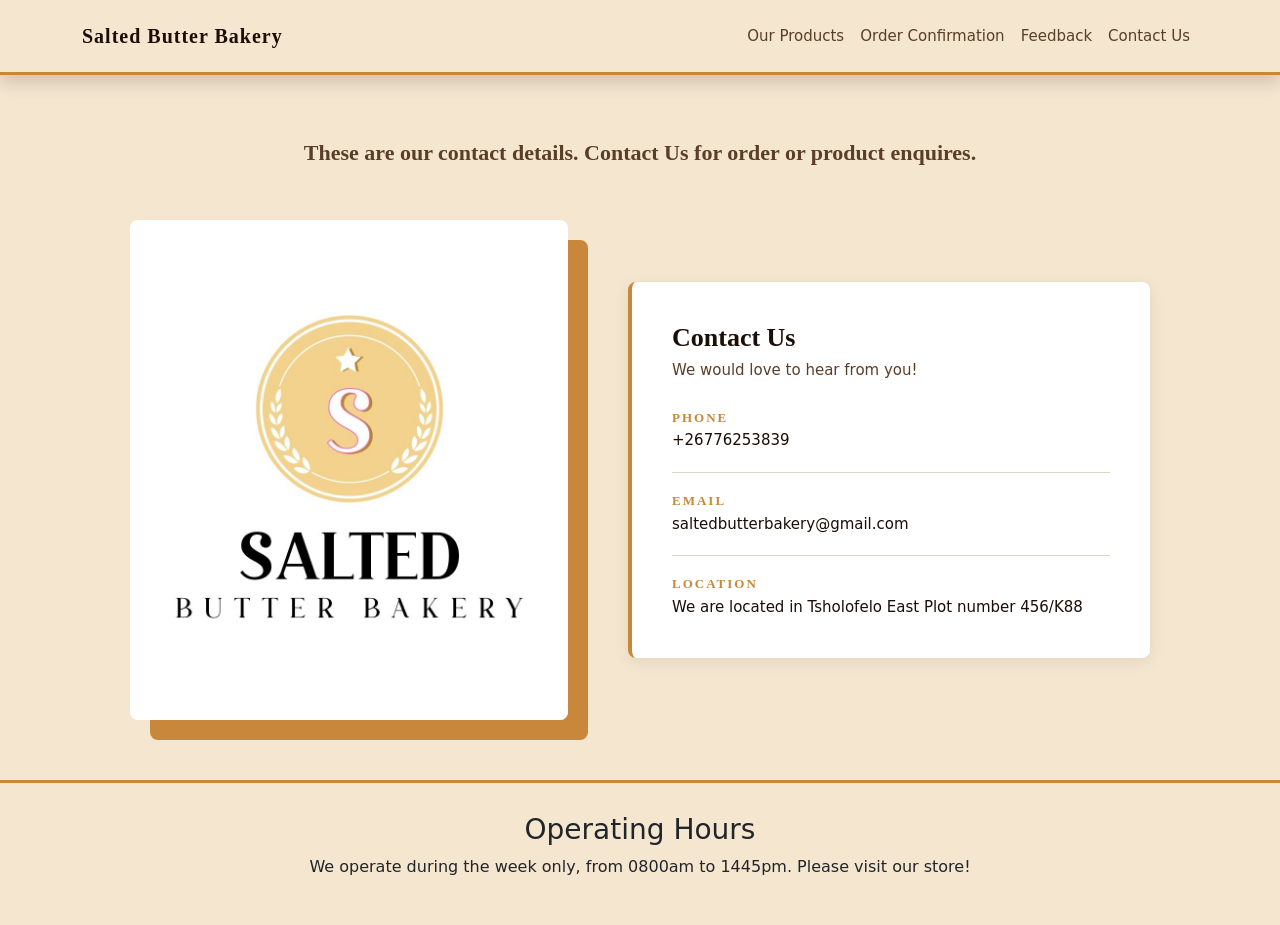
<file: contact.html>
<!DOCTYPE html>
<html lang="en">
<head>
    <meta charset="UTF-8">
    <meta name="viewport" content="width=device-width, initial-scale=1.0">
    <title>Contact Me</title>
    <link href="https://cdn.jsdelivr.net/npm/bootstrap@5.3.0/dist/css/bootstrap.min.css" rel="stylesheet">
    <link rel="stylesheet" href="style.css">
</head>
<body>
    <header>
        <nav class="navbar navbar-expand-lg shadow sm">
            <div class="container">
                <a class="navbar-brand fw-bold" href="index.html">Salted Butter Bakery</a>
                <button class="navbar-toggler" type="button" data-bs-toggle="collapse" data-bs-target="#navbarNav"></button>
                <div class="collapse navbar-collapse" id="navbarNav">
                   <ul class="navbar-nav ms-auto">
                      <li class="nav-item">
                          <a class="nav-link" href="product.html">Our Products</a>
                      </li>
                        <li class="nav-item">
                          <a class="nav-link" href="order.html">Order Confirmation</a>
                      </li>
                      <li class="nav-item">
                          <a class="nav-link" href="feedback.html">Feedback</a>
                      </li>
                      <li class="nav-item">
                          <a class="nav-link" href="contact.html">Contact Us</a>
                      </li>
                   </ul>
                </div>
            </div>
        </nav>
    </header>   
    <main>
        <section class="contact-section">
            <h1>These are our contact details. Contact Us for order or product enquires.</h1>
            <div class="contact-container">
                <div class="contact-image logo-card">
                    <img src="images/logo.jpg.jpg" alt="Bakery Logo">
                </div>
                <div class="contact-info contact-card">
                    <h2>Contact Us</h2>
                    <p>We would love to hear from you!</p>
                    <div class="info-item">
                        <h2>Phone</h2>
                        <p>+26776253839</p>
                    </div>
                    <div class="info-item">
                        <h2>Email</h2>
                        <p>saltedbutterbakery@gmail.com</p>
                    </div>
                    <div class="info-item">
                        <h2>Location</h2>
                        <p>We are located in Tsholofelo East Plot number 456/K88</p>
                    </div>
                </div>
            </div>
        </section>
    </main>
    <footer class="footer text-center">
        <h3>Operating Hours</h3>
        <p>We operate during the week only, from 0800am to 1445pm. Please visit our store!</p>
    </footer>
    <script src="https://cdn.jsdelivr.net/npm/@popperjs/core@2.11.6/dist/umd/popper.min.js"></script>
    <script src="https://cdn.jsdelivr.net/npm/bootstrap@5.3.0/dist/js/bootstrap.min.js"></script>
    <script>
        document.addEventListener("DOMContentLoaded", function () {
            const logoCard=document.querySelector(".logo-card");
            const contactCard=document.querySelector(".contact-card");
            setTimeout(() => {
                logoCard.classList.add("animate-in");
                contactCard.classList.add("animate-in");
            },200);
        });
    </script>
</body>
</html>
</file>
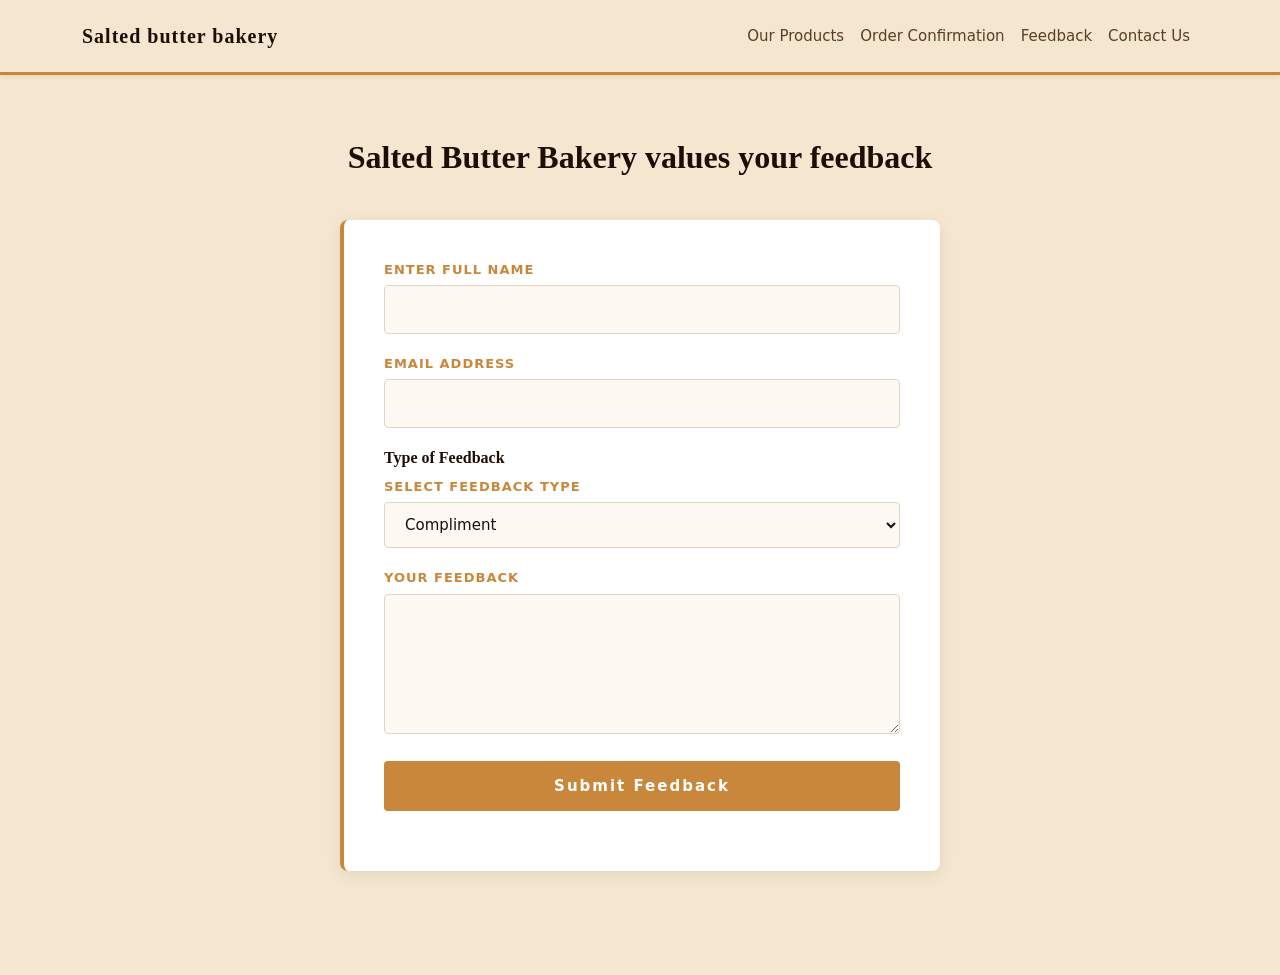
<file: feedback.html>
<!DOCTYPE html>
<html lang="en">
<head>
    <meta charset="UTF-8">
    <meta name="viewport" content="width=device-width, initial-scale=1.0">
    <title>Feedback Page</title>
    <!--Bootstrap CSS-->
    <link href="https://cdn.jsdelivr.net/npm/bootstrap@5.3.0/dist/css/bootstrap.min.css" rel="stylesheet">
    <!--Custom CSS-->
    <link rel="stylesheet" href="style.css">
</head>
<body>
    <header>
        <nav class="navbar navbar-expand-lg shadow-sm">
            <div class="container">
                <a class="navbar-brand fw-bold" href="index.html">Salted butter bakery</a>
                <button class="navbar-toggler" type="button" data-bs-toggle="collapse" data-bs-target="#navbarNav"></button>
                <div class="collapse navbar-collapse" id="navbarNav">
                    <ul class="navbar-nav ms-auto">
                        <li class="nav-item">
                            <a class="nav-link" href="product.html">Our Products</a>
                        </li>
                        <li class="nav-item">
                            <a class="nav-link" href="order.html">Order Confirmation</a>
                        </li>
                        <li class="nav-item">
                            <a class="nav-link" href="feedback.html">Feedback</a>
                        </li>
                        <li class="nav-item">
                            <a class="nav-link" href="contact.html">Contact Us</a>
                        </li>
                    </ul>
                </div>
            </div>
        </nav>
    </header>
    <main>
        <section class="feedback-section">
            <h1>Salted Butter Bakery values your feedback</h1>
            <form id="feedbackForm">
                <div class="user-info">
                    <label for="name"> Enter Full Name</label>
                    <input type="text" id="name" name="name" required>
                </div>
                <div>
                    <label for="email">Email Address</label>
                    <input type="email" id="email" name="email" required>
                </div>
                <h2>Type of Feedback</h2>
                <div>
                    <label for="feedback-type"> Select Feedback Type</label>
                    <select id="feedback-type" name="feedback-type" required>
                        <option value="compliment">Compliment</option>
                        <option value="Suggestion">Suggestion</option>
                        <option value="complaint">Complaint</option>
                    </select>
                </div>
                <div>
                    <label for="message">Your feedback</label>
                    <textarea id="message" name="message" rows="5"></textarea>
                </div>
                <div>
                    <button type="submit">Submit Feedback</button>
                </div>
            </form>
            <div id="thankYouMessage" style="display: none;">
                <h2>Thank You!</h2>
                <p>Your feedback has been submitted successfully.</p>
            </div>
        </section>
    </main>
    <script src="https://cdn.jsdelivr.net/npm/@popperjs/core@2.11.6/dist/umd/popper.min.js"></script>
    <script src="https://cdn.jsdelivr.net/npm/bootstrap@5.3.0/dist/js/bootstrap.min.js"></script>
</body>
</html>
</file>
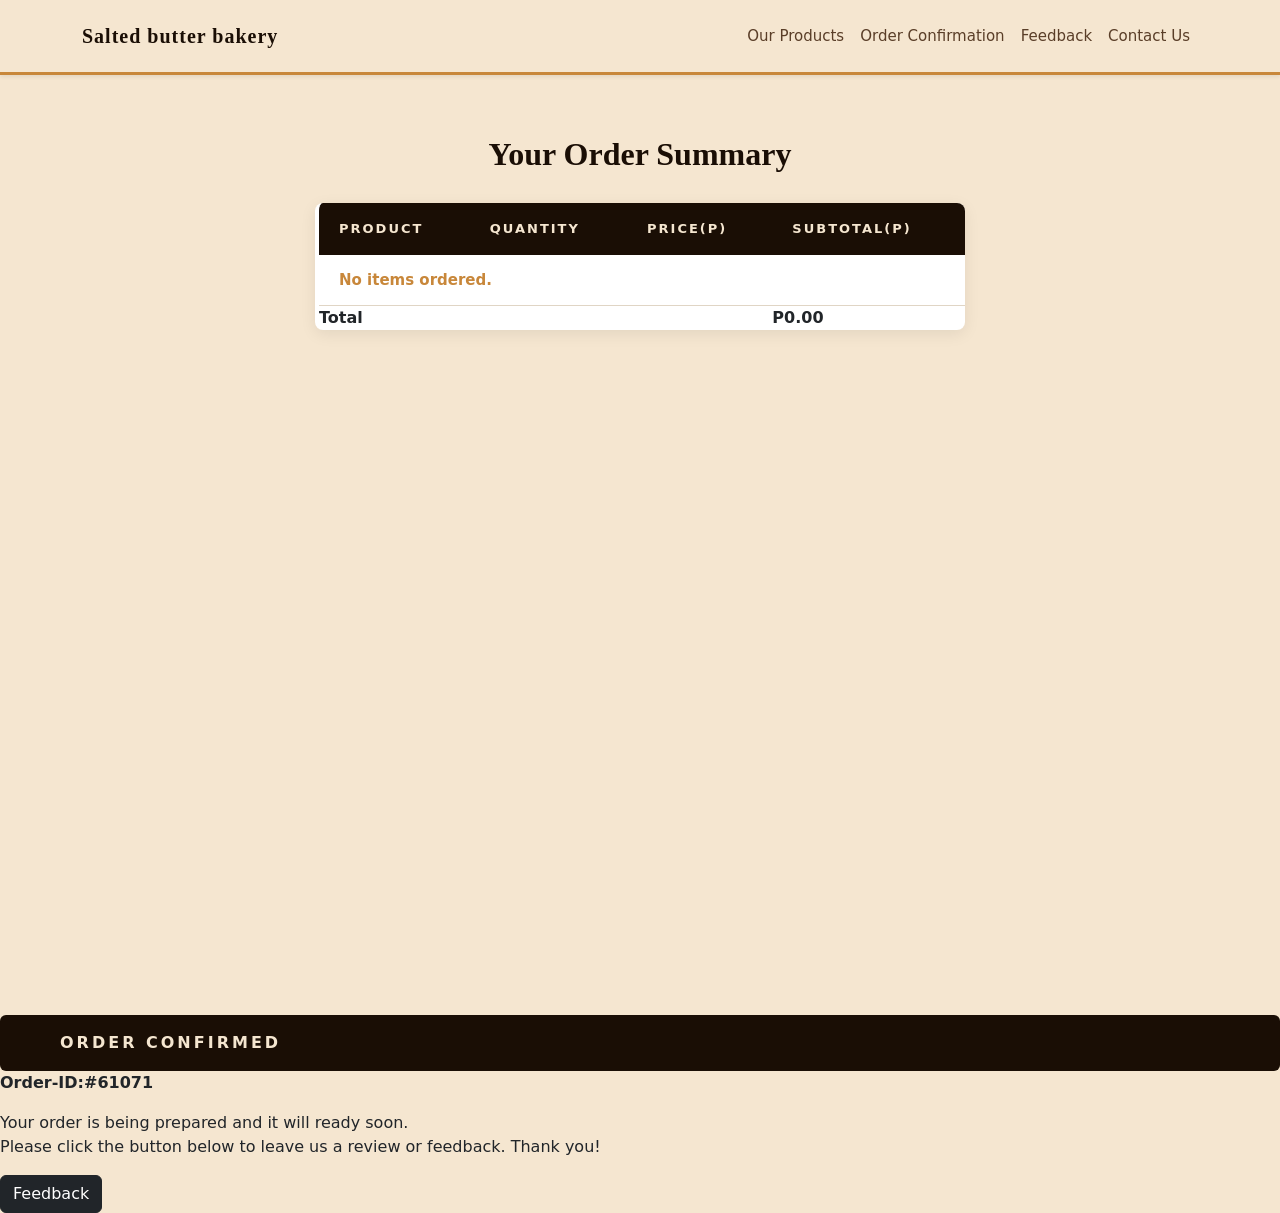
<file: order.html>
<!DOCTYPE html>
<html lang="en">
<head>
    <meta charset="UTF-8">
    <meta name="viewport" content="width=device-width, initial-scale=1.0">
    <title>Order Confirmation</title>
    <!--Bootstrap CSS-->
    <link href="https://cdn.jsdelivr.net/npm/bootstrap@5.3.0/dist/css/bootstrap.min.css" rel="stylesheet">
    <!--Custom CSS-->
    <link rel="stylesheet" href="style.css">
</head>
<body>
    <header>
        <nav class="navbar navbar-expand-lg shadow-sm">
            <div class="container">
                <a class="navbar-brand fw-bold" href="index.html">Salted butter bakery</a>
                <button class="navbar-toggler" type="button" data-bs-toggle="collapse" data-bs-target="#navbarNav"></button>
                <div class="collapse navbar-collapse" id="navbarNav">
                    <ul class="navbar-nav ms-auto">
                        <li class="nav-item">
                            <a class="nav-link" href="product.html">Our Products</a>
                        </li>
                        <li class="nav-item">
                            <a class="nav-link" href="order.html">Order Confirmation</a>
                        </li>
                        <li class="nav-item">
                            <a class="nav-link" href="feedback.html">Feedback</a>
                        </li>
                        <li class="nav-item">
                            <a class="nav-link" href="contact.html">Contact Us</a>
                        </li>
                    </ul>
                </div>
            </div>
        </nav>
    </header>
    <main>
        <section class="receipt-section">
            <h1>Your Order Summary</h1>
            <table>
                <thead>
                    <tr>
                        <th>Product</th>
                        <th>Quantity</th>
                        <th>Price(P)</th>
                        <th>Subtotal(P)</th>
                    </tr>
                </thead>
                <tbody id="orderTableBody">
                </tbody>
                <tfoot>
                    <tr>
                        <td colspan="3"><strong>Total</strong></td>
                        <td id="orderTotal"><strong>P0.00</strong></td>
                    </tr>
                </tfoot>
            </table>
        </section>
        <section class="confirmation">
            <p><strong>ORDER CONFIRMED</strong></p>
        </section>
        <p class="orderId"><strong>Order-ID:#<span id="orderId"></span></strong></p>
        <p>Your order is being prepared and it will ready soon. <br> Please click the button below to leave us a review or feedback. Thank you!</p>
        <a href="feedback.html" class="btn btn-dark">Feedback</a>
    </main>
    <script src="https://cdn.jsdelivr.net/npm/@popperjs/core@2.11.6/dist/umd/popper.min.js"></script>
    <script src="https://cdn.jsdelivr.net/npm/bootstrap@5.3.0/dist/js/bootstrap.min.js"></script>
    <script>
        document.getElementById("orderId").textContent = Math.floor(Math.random() * 90000) + 10000;
        const cart = JSON.parse(localStorage.getItem("bakeryCart")) || [];
        const tbody = document.getElementById("orderTableBody");
        let total = 0;
        if (cart.length === 0) {
            tbody.innerHTML = "<tr><td colspan='4'>No items ordered.</td></tr>";
        } else {
            cart.forEach(item => {
                const subtotal = (parseFloat(item.price) * item.quantity).toFixed(2);
                total += parseFloat(subtotal);
                tbody.innerHTML += `
                    <tr>
                        <td>${item.name}</td>
                        <td>${item.quantity}</td>
                        <td>P${item.price}</td>
                        <td>P${subtotal}</td>
                    </tr>
                `;
            });
        }
        document.getElementById("orderTotal").innerHTML = "<strong>P" + total.toFixed(2) + "</strong>";
    </script>
</body>
</html>
</file>
<file: style.css>
*{
  margin: 0%;
  padding: 0%;
  box-sizing: border-box;
}
.hero-section{
  height: 700px;
  overflow: hidden;
  position: relative;
  width: 100%;
  min-height: 100vh;
}
.hero-text-box h1 {
  font-size: 44px;
  font-weight: 700;
  color: #f5e6d0;
  line-height: 1.2;
  margin-bottom: 16px;
  font-family:'Times New Roman', serif;
}
.hero-text-box p {
  font-size: 16px;
  color: #d4b896;
  margin-bottom: 28px;
}
.hero-section img {
  width: 100%;
  height: 100%;
  object-fit: cover;
  object-position: center bottom;
  display: block;
}
.hero-text-box {
  position: absolute;
  top: 50%;
  left: 70px;
  transform: translateY(-50%);
  background-color: rgba(20, 10, 5, 0.65);
  padding: 40px;
  border-radius: 8px;
  max-width: 380px;
  border-left: 4px solid #c8873a;
  text-align: center;
}
nav, header {
  position: sticky;
  top: 0;
  z-index: 1000;
}
.btn-light {
  background-color: #c8873a !important;
  color: #ffffff !important;
  border: none !important;
  padding: 14px 36px !important;
  font-size: 14px !important;
  font-weight: 700 !important;
  letter-spacing: 2px !important;
  text-decoration: none;
  border-radius: 4px;
}
.hero-text-box .btn-light:hover {
  background-color: #a86d2a !important;
  color: #ffffff !important;
  text-decoration: none;
}
.navbar {
  background-color: #f5e6d0; 
  padding: 16px 0;
  border-bottom: 3px solid #c8873a;
  position: sticky;
  top: 0;
  z-index: 1000;
}
.navbar-brand {
  color: #1a0e05;
  font-size: 20px;
  font-weight: 700;
  letter-spacing: 1px;
  font-family: Georgia, 'Times New Roman', serif;
}
.nav-link {
  color: #5a3e28; /* medium warm brown, easy to read */
  font-size: 15px;
  font-weight: 500;
  padding: 8px 16px;
  transition: color 0.2s ease;
}
.nav-link:hover {
  color: #c8873a;
}
.nav-link.active {
  color: #c8873a;
  border-bottom: 2px solid #c8873a;
}
.navbar-toggler {
  border-color: #c8873a;
}
.products-section {
  padding: 80px 0;
  background-color: #ffffff;
  text-align: center;
}
.products-section h2 {
  font-size: 52px;
  font-weight: 700;
  color: #1a2e1a;
  font-family: Georgia, 'Times New Roman', serif;
  margin-bottom: 16px;
}
.products-section .description {
  font-size: 16px;
  color: #555555;
  max-width: 680px;
  margin: 0 auto 32px auto;
  line-height: 1.7;
}
.product-grid {
  display: grid;
  grid-template-columns: repeat(4, 1fr);
  gap: 24px;
  text-align: left;
  margin-top: 40px;
}
.product-card img {
  width: 100%;
  height: 260px;
  object-fit: cover;
  display: block;
  border-radius: 4px;
  transition: transform 0.3s ease;
}
.product-card img:hover {
  transform: scale(1.03);
}
.product-card h3 {
  font-size: 17px;
  font-weight: 600;
  color: #1a1a1a;
  margin-top: 12px;
  font-family: Georgia, 'Times New Roman', serif;
}
.footer {
  background-color: #f5e6d0 ;
  padding: 30px 20px;
  border-top: 3px solid #c8873a;
}
.footer h4 {
  font-size: 18px;
  font-weight: 700;
  color:  #1a0e05;
  font-family: Georgia, 'Times New Roman', serif;
  letter-spacing: 2px;
  margin-bottom: 8px;
}
.footer .offer {
  font-size: 14px;
  color:#5a3e28;
  margin-bottom: 16px;
}
.footer .offer .promo-code {
  color: #c0392b;
  font-weight: 600;
}
.footer .brand {
  font-size: 12px;
  color: #7a5c3e;
  letter-spacing: 1px;
  margin-top: 16px;
  font-family: Georgia, 'Times New Roman', serif;
}
.footer .btn-light {
  background-color: #c8873a;
  color: #ffffff;
  border: none;
  padding: 10px 28px;
  font-size: 13px;
  font-weight: 700;
  letter-spacing: 2px;
  border-radius: 4px;
  text-decoration: none;
}
.footer .btn-light:hover {
  background-color: #a86d2a;
  color: #ffffff;
  text-decoration: none;
}
.products-page .product-grid {
  display: grid;
  grid-template-columns: repeat(4, 1fr);
  gap: 24px;
}
.products-page h1 {
  text-align: center;
  font-size: 42px;
  font-weight: 700;
  color: #1a0e05;
  font-family: Georgia, 'Times New Roman', serif;
  margin-top: 40px;
  margin-bottom: 10px;
}
.products-page p {
  text-align: center;
  font-size: 16px;
  color: #5a3e28;
  margin-bottom: 40px;
}
.grid-section {
  padding: 20px 0 60px 0;
  background-color: #ffffff;
}
.products-page .card {
  border: 1px solid #e0d5c5;
  border-radius: 6px;
  overflow: hidden;
  background-color: #ffffff;
  box-shadow: 0 2px 8px rgba(0, 0, 0, 0.06);
  transition: box-shadow 0.3s ease;
}
.products-page .card:hover {
  box-shadow: 0 6px 20px rgba(0, 0, 0, 0.12);
}
.products-page .card-img img {
  width: 100%;
  height: 220px;
  object-fit: cover;
  display: block;
}
.products-page .card-body {
  padding: 14px 16px;
}
.products-page .card-info {
  display: flex;
  justify-content: space-between;
  align-items: center;
  margin-bottom: 12px;
}
.products-page .card-name {
  font-size: 15px;
  font-weight: 600;
  color: #1a0e05;
  font-family: Georgia, 'Times New Roman', serif;
}
.products-page .card-price {
  font-size: 15px;
  font-weight: 700;
  color: #c8873a;
}
.products-page .card-btn {
  width: 100%;
  background-color: #c8873a;
  color: #ffffff;
  border: none;
  padding: 10px;
  font-size: 13px;
  font-weight: 700;
  letter-spacing: 1px;
  border-radius: 4px;
  cursor: pointer;
  transition: background-color 0.2s ease;
}
.products-page .card-btn:hover {
  background-color: #a86d2a;
}
.contact-section {
  background-color: #f5e6d0;
  padding: 60px 0;
}
.contact-section > h1 {
  text-align: center;
  font-size: 22px;
  font-weight: 600;
  color: #5a3e28;
  font-family: Georgia, 'Times New Roman', serif;
  max-width: 700px;
  margin: 0 auto 50px auto;
  line-height: 1.6;
}
.contact-container {
  display: flex;
  align-items: center;
  max-width: 1100px;
  margin: 0 auto;
  padding: 0 40px;
  gap: 60px;
}
.contact-info {
  flex: 1;
  background-color: #ffffff;
  padding: 40px;
  border-radius: 8px;
  border-left: 4px solid #c8873a;
  box-shadow: 0 4px 16px rgba(0, 0, 0, 0.08);
}
.contact-info h2 {
  font-size: 26px;
  font-weight: 700;
  color: #1a0e05;
  font-family: Georgia, 'Times New Roman', serif;
  margin-bottom: 6px;
}
.contact-info p {
  font-size: 15px;
  color: #5a3e28;
  margin-bottom: 28px;
}
.info-item {
  margin-bottom: 20px;
  padding-bottom: 20px;
  border-bottom: 1px solid #e0d5c5;
}
.info-item:last-child {
  border-bottom: none;
  margin-bottom: 0;
  padding-bottom: 0;
}
.info-item h2 {
  font-size: 13px;
  font-weight: 700;
  color: #c8873a;
  letter-spacing: 2px;
  text-transform: uppercase;
  margin-bottom: 4px;
}
.info-item p {
  font-size: 15px;
  color: #1a0e05;
  margin: 0;
}
.contact-image {
  flex: 1;
  position: relative;
}
.contact-image img {
  width: 100%;
  height: 500px;
  object-fit: cover;
  border-radius: 8px;
  box-shadow: 20px 20px 0px #c8873a;
}
.logo-card {
  opacity: 0;
  transform: translateX(-150px);
  transition: opacity 1.5s ease, transform 1.5s ease;
}

.contact-card {
  opacity: 0;
  transform: translateX(150px);
  transition: opacity 1.5s ease, transform 1.5s ease;
}

.logo-card.animate-in,
.contact-card.animate-in {
  opacity: 1;
  transform: translateX(0);
}
.feedback-section {
  background-color: #f5e6d0;
  min-height: 100vh;
  padding: 60px 20px;
  display: flex;
  flex-direction: column;
  align-items: center;
}
.feedback-section h1 {
  font-size: 32px;
  font-weight: 700;
  color: #1a0e05;
  font-family: Georgia, 'Times New Roman', serif;
  text-align: center;
  max-width: 600px;
  margin-bottom: 40px;
  line-height: 1.4;
}
.feedback-section form {
  background-color: #ffffff;
  padding: 40px;
  border-radius: 8px;
  border-left: 4px solid #c8873a;
  box-shadow: 0 4px 16px rgba(0, 0, 0, 0.08);
  width: 100%;
  max-width: 600px;
}
.feedback-section form div {
  margin-bottom: 20px;
}
.feedback-section label {
  display: block;
  font-size: 13px;
  font-weight: 700;
  color: #c8873a;
  letter-spacing: 1px;
  text-transform: uppercase;
  margin-bottom: 6px;
}
.feedback-section input,
.feedback-section select,
.feedback-section textarea {
  width: 100%;
  padding: 12px 16px;
  font-size: 15px;
  color: #1a0e05;
  background-color: #fdf8f2;
  border: 1px solid #e0d5c5;
  border-radius: 4px;
  outline: none;
  transition: border-color 0.2s ease;
}
.feedback-section input:focus,
.feedback-section select:focus,
.feedback-section textarea:focus {
  border-color: #c8873a;
  background-color: #ffffff;
}
.feedback-section h2 {
  font-size: 16px;
  font-weight: 700;
  color: #1a0e05;
  font-family: Georgia, 'Times New Roman', serif;
  margin-bottom: 10px;
}
.feedback-section textarea {
  resize: vertical;
  min-height: 140px;
}
.feedback-section button[type="submit"] {
  width: 100%;
  background-color: #c8873a;
  color: #ffffff;
  border: none;
  padding: 14px;
  font-size: 15px;
  font-weight: 700;
  letter-spacing: 2px;
  border-radius: 4px;
  cursor: pointer;
  transition: background-color 0.2s ease;
}
.feedback-section button[type="submit"]:hover {
  background-color: #a86d2a;
}
.receipt-section {
  background-color: #f5e6d0;
  min-height: 100vh;
  padding: 60px 20px;
  display: flex;
  flex-direction: column;
  align-items: center;
}
.receipt-section h1 {
  font-size: 32px;
  font-weight: 700;
  color: #1a0e05;
  font-family: Georgia, 'Times New Roman', serif;
  text-align: center;
  margin-bottom: 30px;
}
.receipt-section table {
  width: 100%;
  max-width: 650px;
  border-collapse: collapse;
  background-color: #ffffff;
  border-radius: 8px;
  overflow: hidden;
  box-shadow: 0 4px 16px rgba(0, 0, 0, 0.08);
  border-left: 4px solid #c8873a;
}
.receipt-section thead {
  background-color: #1a0e05;
}
.receipt-section thead th {
  padding: 16px 20px;
  font-size: 13px;
  font-weight: 700;
  color: #f5e6d0;
  letter-spacing: 2px;
  text-transform: uppercase;
  text-align: left;
}
.receipt-section tbody tr {
  border-bottom: 1px solid #e0d5c5;
  transition: background-color 0.2s ease;
}
.receipt-section tbody tr:hover {
  background-color: #fdf8f2;
}
.receipt-section tbody td {
  padding: 14px 20px;
  font-size: 15px;
  color: #1a0e05;
}
.receipt-section tbody td:last-child {
  color: #c8873a;
  font-weight: 700;
}
.confirmation {
  margin-top: 40px;
  background-color: #1a0e05;
  padding: 16px 60px;
  border-radius: 6px;
}
.confirmation p {
  color: #f5e6d0;
  font-size: 16px;
  letter-spacing: 3px;
  margin: 0;
}
.order-id {
  margin-top: 20px;
  font-size: 18px;
  color: #1a0e05;
  font-family: Georgia, 'Times New Roman', serif;
  text-align: center;
}
.order-id + p{
  font-size: 15px;
  color: #5a3e28;
  text-align: center;
  margin-top: 8px;;
}
body {
  background-color: #f5e6d0;
}
.login-modal-content .input-box {
  margin-bottom: 16px;
}
.login-modal-content .input-box input {
  width: 100%;
  padding: 14px 16px;
  font-size: 15px;
  color: #1a0e05;
  background-color: #fdf8f2;
  border: 1px solid #e0d5c5;
  border-radius: 4px;
  outline: none;
  transition: border-color 0.2s ease;
}
.login-modal-content .input-box input:focus {
  border-color: #c8873a;
  background-color: #ffffff;
}
.login-modal-content h1 {
  font-size: 32px;
  font-weight: 700;
  color: #1a0e05;
  font-family: Georgia, 'Times New Roman', serif;
  margin-bottom: 10px;
  text-align: center;
}
@keyframes popIn {
    0%   { opacity: 0; transform: translateY(-60px); }
    100% { opacity: 1; transform: translateY(0); }
}
.login-modal-content p {
  font-size: 14px;
  color: #5a3e28;
  text-align: center;
  margin-bottom: 28px;
  line-height: 1.6;
}
.login-modal-content .remember-forget {
  display: flex;
  justify-content: space-between;
  align-items: center;
  margin-bottom: 24px;
}
.login-modal-content .remember-forget label {
  font-size: 13px;
  color: #5a3e28;
  display: flex;
  align-items: center;
  gap: 6px;
  cursor: pointer;
}
.login-modal-content .remember-forget input[type="checkbox"] {
  accent-color: #c8873a;
  width: 15px;
  height: 15px;
}
.login-modal-content .remember-forget a {
  font-size: 13px;
  color: #c8873a;
  text-decoration: none;
  font-weight: 600;
}
.login-modal-content .remember-forget a:hover {
  text-decoration: underline;
}
.login-modal-content {
  background-color: #ffffff;
  border-radius: 8px;
  border-left: 4px solid #c8873a;
  box-shadow: 0 4px 16px rgba(0, 0, 0, 0.08);
  animation: popIn 0.6s ease;
}
.login-modal-content .btn {
  width: 100%;
  background-color: #c887;
  padding: 14px;
  font-size: 15px;
  font-weight: 700;
  letter-spacing: 2px;
  border-radius: 4px;
  cursor: pointer;
  transition: background-color 0.2s ease;
  margin-bottom: 20px;
}
.login-modal-content .register-link {
  text-align: center;
  color: #ffffff;
  border: none;
}
.login-modal-content .register-link p {
  font-size: 14px;
  color: #5a3e28;
  margin: 0;
}
.login-modal-content .register-link a {
  color: #c8873a;
  font-weight: 700;
  text-decoration: none;
}
.login-modal-content .register-link a:hover {
  text-decoration: underline;
}
.login-modal-content .btn:hover {
  background-color: #a86d2a;
}
#orderToast {
  width: 320px;
  border-radius: 10px;
  overflow: hidden;
  border: 0.5px solid #c9a96e;
}
#orderToast .toast-header {
  background:  #c8873a;
  border-bottom: 2px solid  #1a0e05;
  padding: 14px 16px 12px;
}
#orderToast .toast-header .me-auto {
  font-family: 'Playfair Display', serif;
  font-size: 13px;
  font-weight: 600;
  color: #f5eedd;
  letter-spacing: 0.02em;
}
#orderToast .toast-header .btn-close {
  filter: invert(1);
  opacity: 0.5;
}
#orderToast .toast-body {
  background: #fffcf7;
  padding: 14px 16px 16px;
  font-family: 'Lato', sans-serif;
  font-size: 14px;
  color: #3b2a1a;
  line-height: 1.55;
}
@media (max-width: 768px) {
  .hero-text-box {
    left: 50%;
    transform: translate(-50%, -50%);
    width: 90%;
    max-width: 420px;
    padding: 28px 24px;
  }
  .hero-text-box h1 {
    font-size: 32px;
  }
  .products-section {
    padding: 50px 16px;
  }
  .products-section h2 {
    font-size: 30px;
  }
  .product-grid,
  .products-page .product-grid {
    grid-template-columns: repeat(2, 1fr);
    gap: 16px;
  }
  .contact-container {
    flex-direction: column;
    padding: 0 20px;
    gap: 32px;
  }
  .contact-image img {
    height: 280px;
    box-shadow: 8px 8px 0px #c8873a;
  }
  .contact-info {
    padding: 24px;
  }
  .feedback-section form {
    padding: 24px 20px;
  }
  .receipt-section table {
    font-size: 13px;
  }
  .receipt-section thead th,
  .receipt-section tbody td {
    padding: 12px 14px;
  }
  .confirmation {
    padding: 16px 24px;
  }
  .products-page h1 {
    font-size: 30px;
  }
}
@media (max-width: 480px) {
  .hero-text-box {
    padding: 22px 18px;
  }
  .hero-text-box h1 {
    font-size: 26px;
  }
  .hero-text-box p {
    font-size: 14px;
  }
  .btn-light {
    padding: 12px 24px !important;
    font-size: 13px !important;
    letter-spacing: 1px !important;
  }
  .products-section h2 {
    font-size: 26px;
  }
  .product-grid,
  .products-page .product-grid {
    grid-template-columns: 1fr;
  }
  .product-card img {
    height: 200px;
  }
  .footer {
    padding: 24px 16px;
  }
  .footer h4 {
    font-size: 15px;
    letter-spacing: 1px;
  }
  .feedback-section h1 {
    font-size: 24px;
  }
  .feedback-section form {
    padding: 20px 16px;
  }
  .receipt-section h1 {
    font-size: 24px;
  }
  .confirmation {
    padding: 14px 16px;
  }
  .confirmation p {
    font-size: 13px;
    letter-spacing: 1px;
  }
  .contact-info h2 {
    font-size: 20px;
  }
  .login-modal-content h1 {
    font-size: 24px;
  }
  #orderToast {
    width: 90vw;
  }
}
</file>
